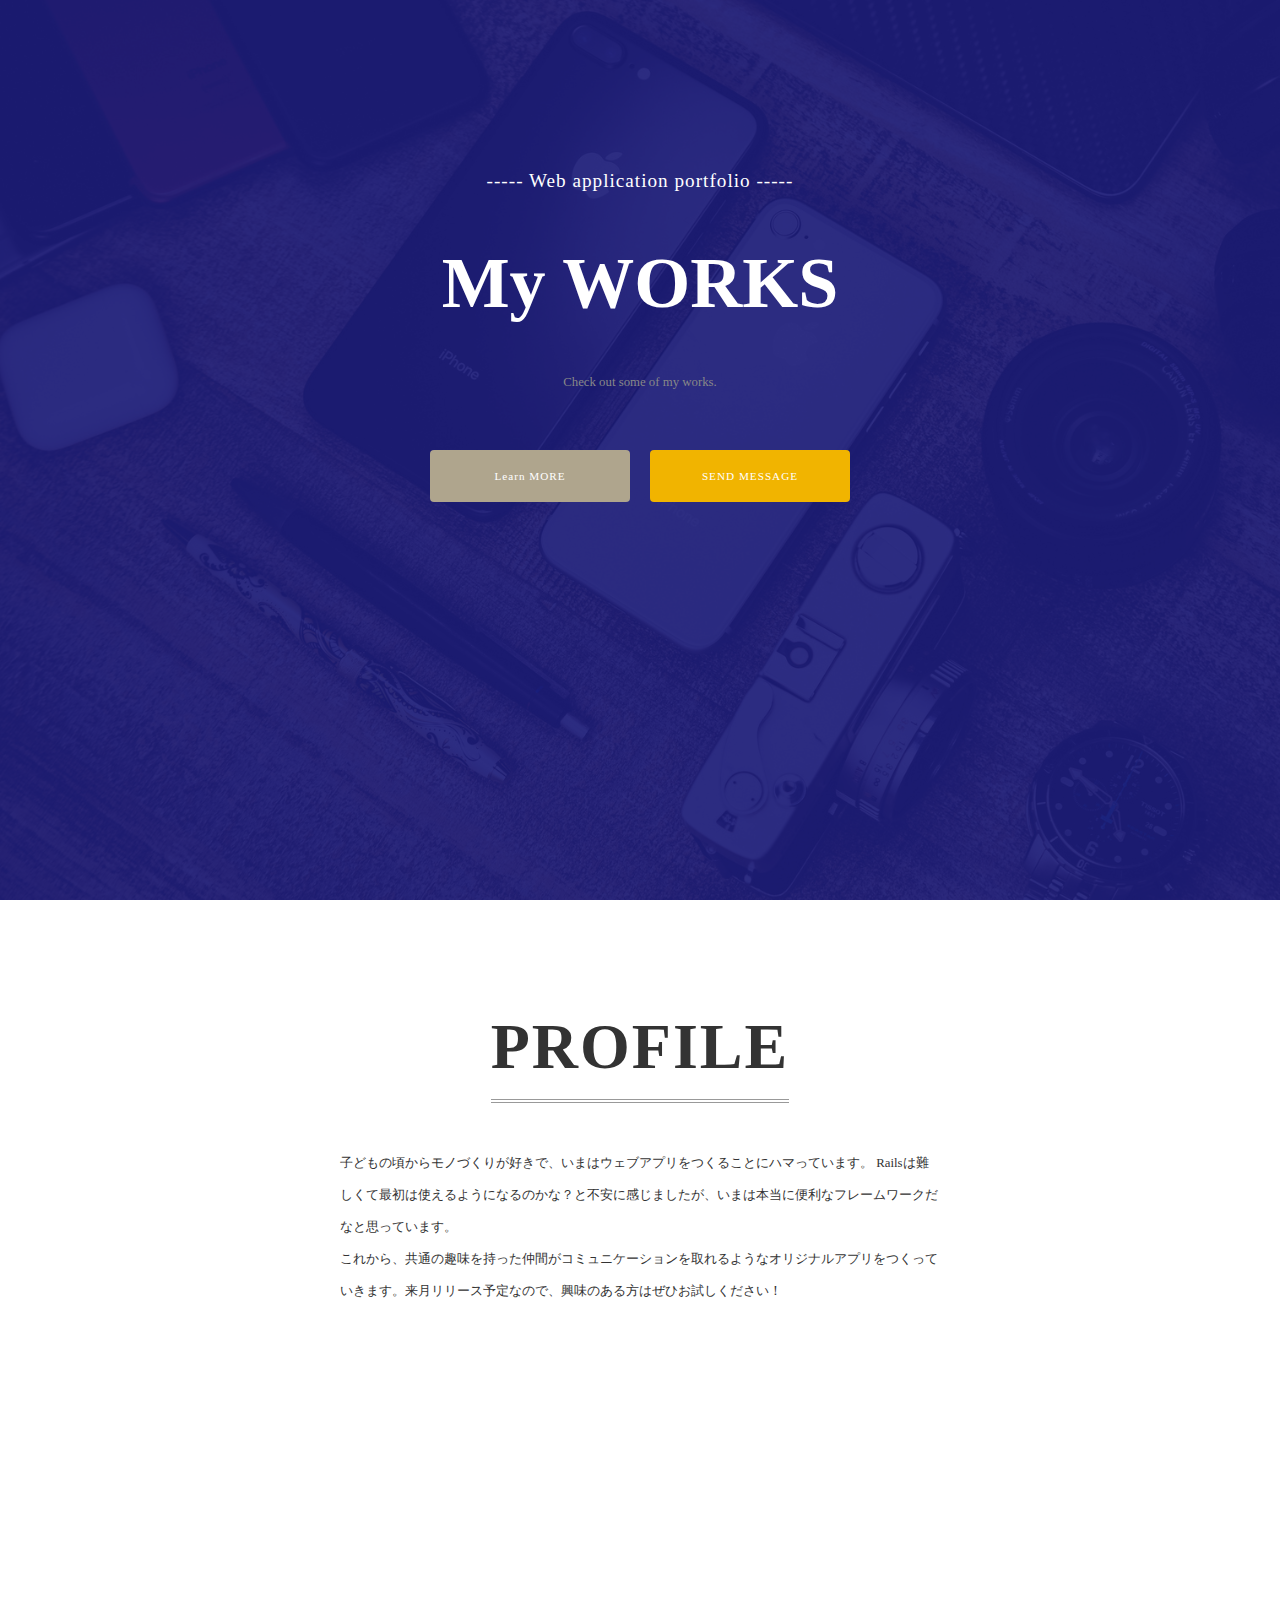
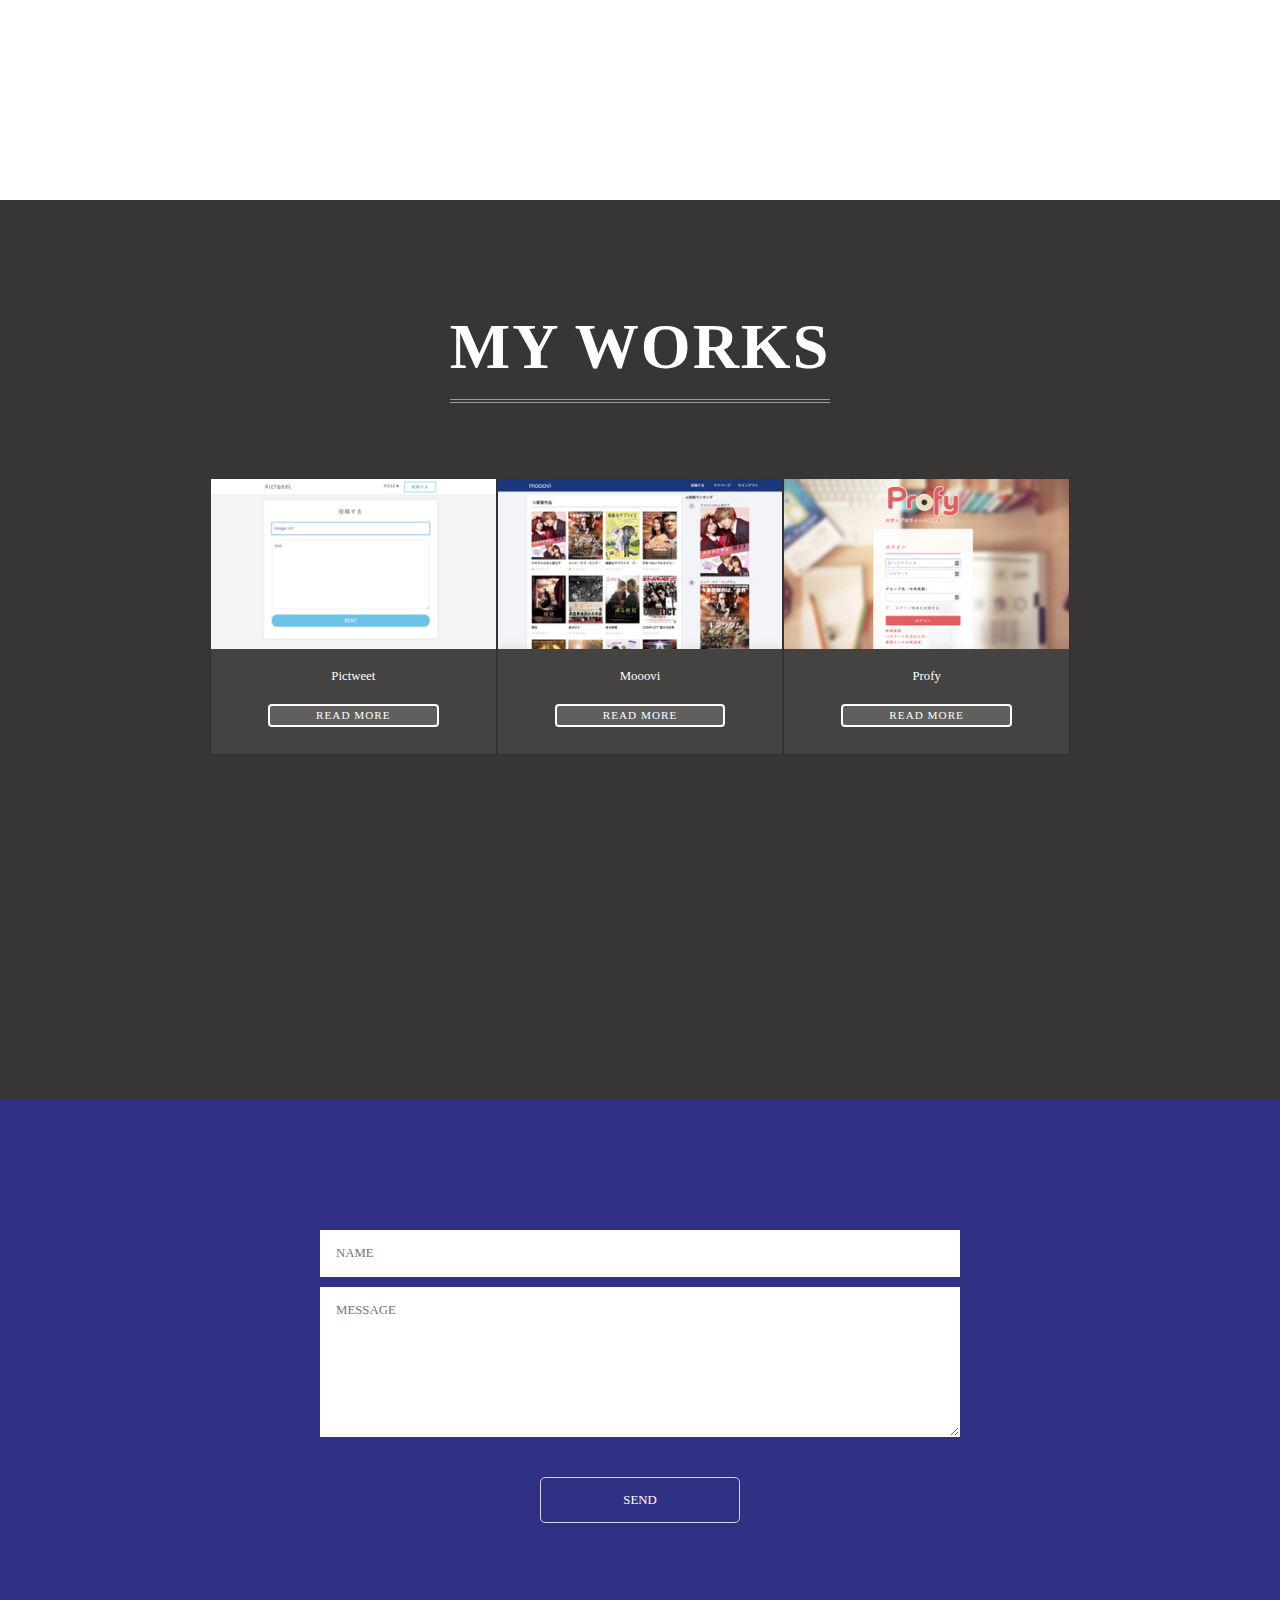
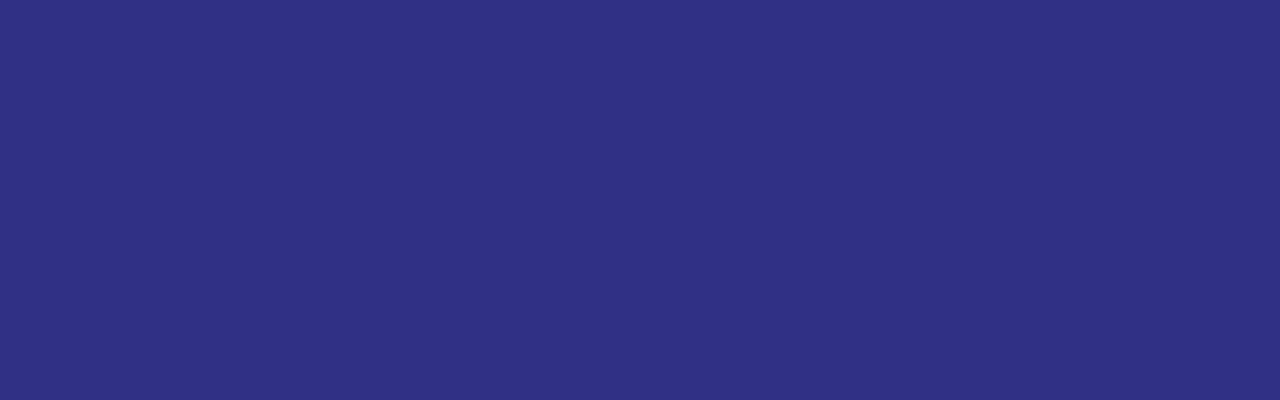
<file: index.html>
<!DOCTYPE html>
<html>
<head>
  <meta charset="UTF-8">
  <title></title>
    <link rel="stylesheet" href="normalize.css">  
    <link rel="stylesheet" href="style.css">  
</head>
<body>
  <header class="header">
        <p class="site-title-sub">----- Web application portfolio -----</p>
        <h1 class="site-title">My WORKS</h1>
        <p class="site-description">Check out some of my works.</p>
        <div class="buttons">
            <a class="button" href="#about">Learn MORE</a>
            <a class="button button-orange" href="#contact">SEND MESSAGE</a>
        </div>
  </header>

  <section class="about" id="about">
    <h2 class="heading">PROFILE</h2>
      <p class="about-text">
    子どもの頃からモノづくりが好きで、いまはウェブアプリをつくることにハマっています。
    Railsは難しくて最初は使えるようになるのかな？と不安に感じましたが、いまは本当に便利なフレームワークだなと思っています。<br>      
    これから、共通の趣味を持った仲間がコミュニケーションを取れるようなオリジナルアプリをつくっていきます。来月リリース予定なので、興味のある方はぜひお試しください！
      </p>
  </section>

<section class="works">
  <h2 class="heading">MY WORKS</h2>
  <div class="works-wrapper">
    <div class="work-box">
      <img class="work-image" src="images/pictweet.jpg" alt="制作事例">
      <div class="work-description">
        Pictweet<br>
        <a href="#" class="button button-ghost">READ MORE</a>
      </div>
    </div>

    <div class="work-box">
      <img class="work-image" src="images/mooovi.jpg" alt="制作事例">
      <div class="work-description">
        Mooovi<br>
        <a href="#" class="button button-ghost">READ MORE</a>
      </div>
    </div>

    <div class="work-box">
      <img class="work-image" src="images/profy.jpg" alt="制作事例">
      <div class="work-description"> 
        Profy<br>
        <a href="#" class="button button-ghost">READ MORE</a>
      </div>
    </div>
  </div>
</section>

<section class="contact" id="contact">
  <form class="contact-form">
    <input type="text" name="name" placeholder="NAME">
    <textarea name="message" placeholder="MESSAGE"></textarea>
    <input type="submit" value="SEND">
  </form>
</section>

</html>
</file>
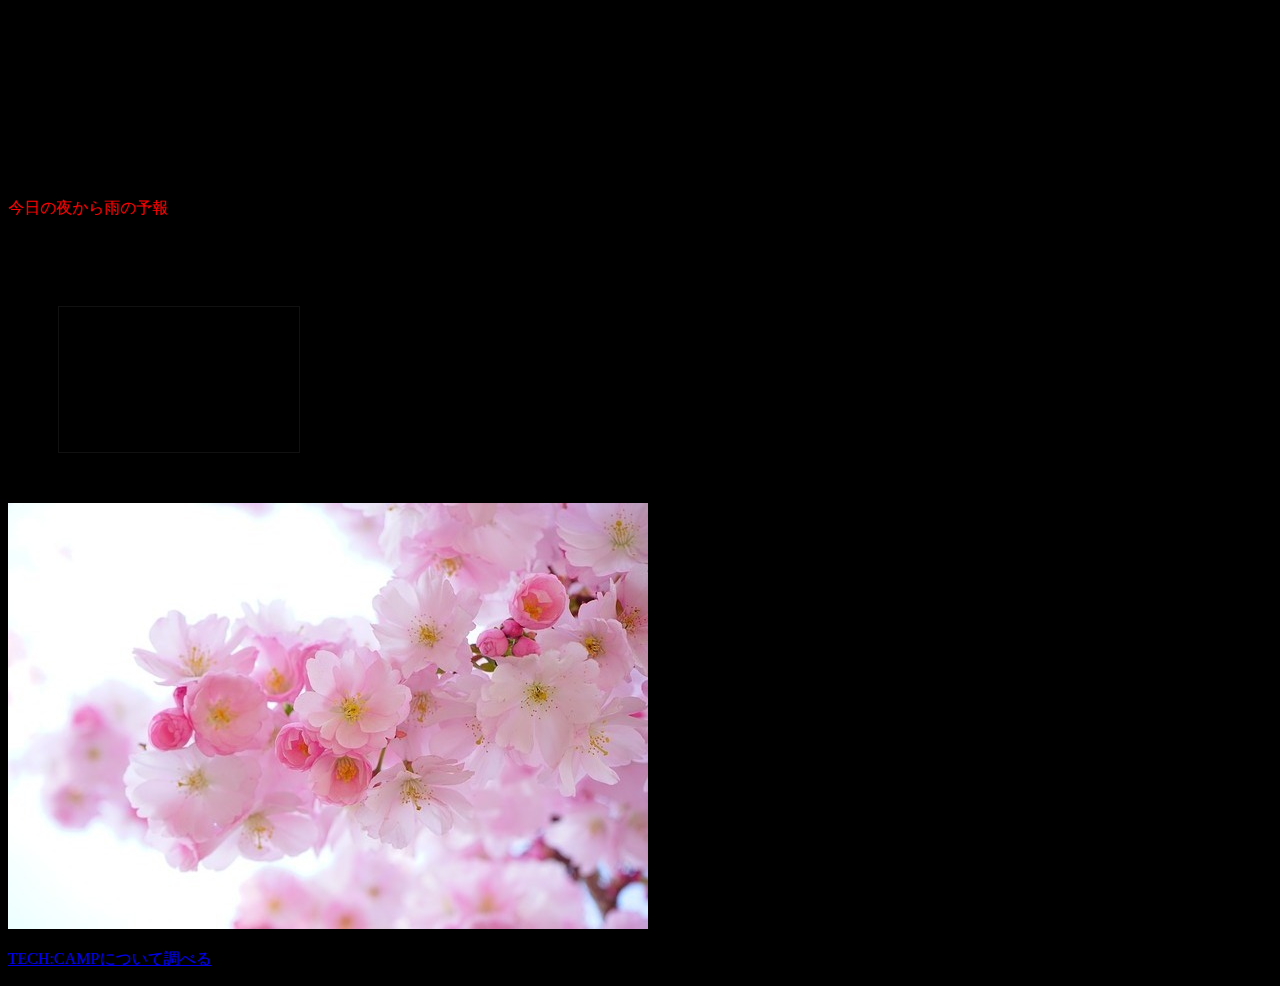
<file: basic/index.html>
<!DOCTYPE html>
<html>
    <head>
        <meta charset="UTF-8">
        <title>HTML練習</title>
        <link rel="stylesheet" href="style.css" type="text/css">
    </head>
    <body>
        <h1>おはよう！</h1>
        <p>今日の天気は晴れ</p>
        <p>今日の天気は晴れのち曇り</p>
        <p>今日は一日中曇り</p>
        <p id="red">今日の夜から雨の予報</p>
        <p>今日は晴れ時々曇り</p>
        <div class="box">テキスト テキスト テキスト テキスト テキスト テキスト テキスト テキスト テキスト テキスト テキスト テキスト テキスト テキスト テキスト
        </div>
    </body>
</html>

        <img src='sakura.jpg' alt='桜の花'>
        <p></p><a href='https://tech-camp.in'>TECH:CAMPについて調べる</a></p>
    </body>
</html>
</file>
<file: style.css>
*{
    box-sizing: border-box;
}

body {
    color: #fff;
    text-align: center;
    font-size: 0.8rem;
    background: url('images/bg.jpg') fixed;
    background-size: cover;
}

.header {
    padding: 170px 30px 80px;
    height: 100vh;
    background-color: rgba(25, 25, 120, 0.9);
}

.site-title-sub {
    margin: 0 0 30px;
    letter-spacing: 1px;
    font-size: 1.2rem;
}

.site-title {
    margin: 50px;
    font-size: 4.5rem;
}

.site-description {
    margin-bottom: 50px;
    color: #888;
}

.buttons {
  display: flex;
  justify-content: center;
  margin: 0 auto;
}

.button {
    width: 200px;
    padding: 20px;
    margin: 10px;
    border-radius: 4px;
    background-color: #afa58d;
    color: #fff;
    text-decoration: none;
    letter-spacing: 1px;
    font-size: 0.7rem;
}

.button:hover {
    opacity: 0.9;
}

.button-orange {
    background-color: #f1b400;
}


.about {
  height: 100vh;
  padding: 80px 30px;
  background-color: #fff;
  color: #333;
}

.about-text {
    width: 600px;
    margin: 30px auto;
    line-height: 2.5;
    text-align: left;
}

.heading {
    display: inline-block;
    margin: 30px 0 15px;
    padding-bottom: 15px;
    letter-spacing: 2px;
    font-size: 4rem;
    border-bottom: double 4px #999;
}

.works {
  height: 100vh;
  background-color: #383634;
  padding: 80px 0 10px;
}

.works-wrapper {
  display: table;
  width: 860px;
  margin: 60px auto 0;
  table-layout: fixed;
}

.work-box {
  display: table-cell;
  background-color: rgba(100, 100, 100, 0.3);
  border: 1px solid #333;
}

.work-image {
  display: block;
  width: 100%;
}

.work-description {
  margin: 20px 0;
  height: 65px;
}

.work-description .button {
  width: 60%;
  margin-top: 20px;
  padding: 3px;
  display: inline-block;
}

.button-ghost {
  border: 2px solid #fff;
  background-color: rgba(255, 255, 255, 0.15);
}


.contact {
  height: 100vh;
  padding: 80px 0 150px;
  background-color: rgba(25, 25, 120, 0.9);
}

.contact-form {
  width: 50%;
  margin: 50px auto 0;
}

.contact-form input[type=text], .contact-form textarea {
  display: block;
  width: 100%;
  margin-bottom: 10px;
  padding: 15px;
  outline: none;
  border: 1px solid rgba(255, 255, 255, 0.8);
  border-radius: 0;
  color: #333;
}

.contact-form textarea {
  height: 150px;
}

.contact-form input[type=submit] {
  display: block;
  width: 200px;
  margin: 40px auto 0;
  padding: 15px;
  border: 1px solid rgba(255, 255, 255, 0.8);
  border-radius: 5px;
  background-color: transparent;
  color: #fff;
  cursor: pointer;
}

.contact-form input[type=submit]:hover {
  background-color: rgba(255, 255, 255, 0.05);
}
</file>
<file: basic/style.css>
body{
  background-color: black
}



#red{
    color: red;
}

.box {
  width: 200px;
  border: 1px solid #111;
  padding: 20px;
  margin: 50px;
}
</file>
